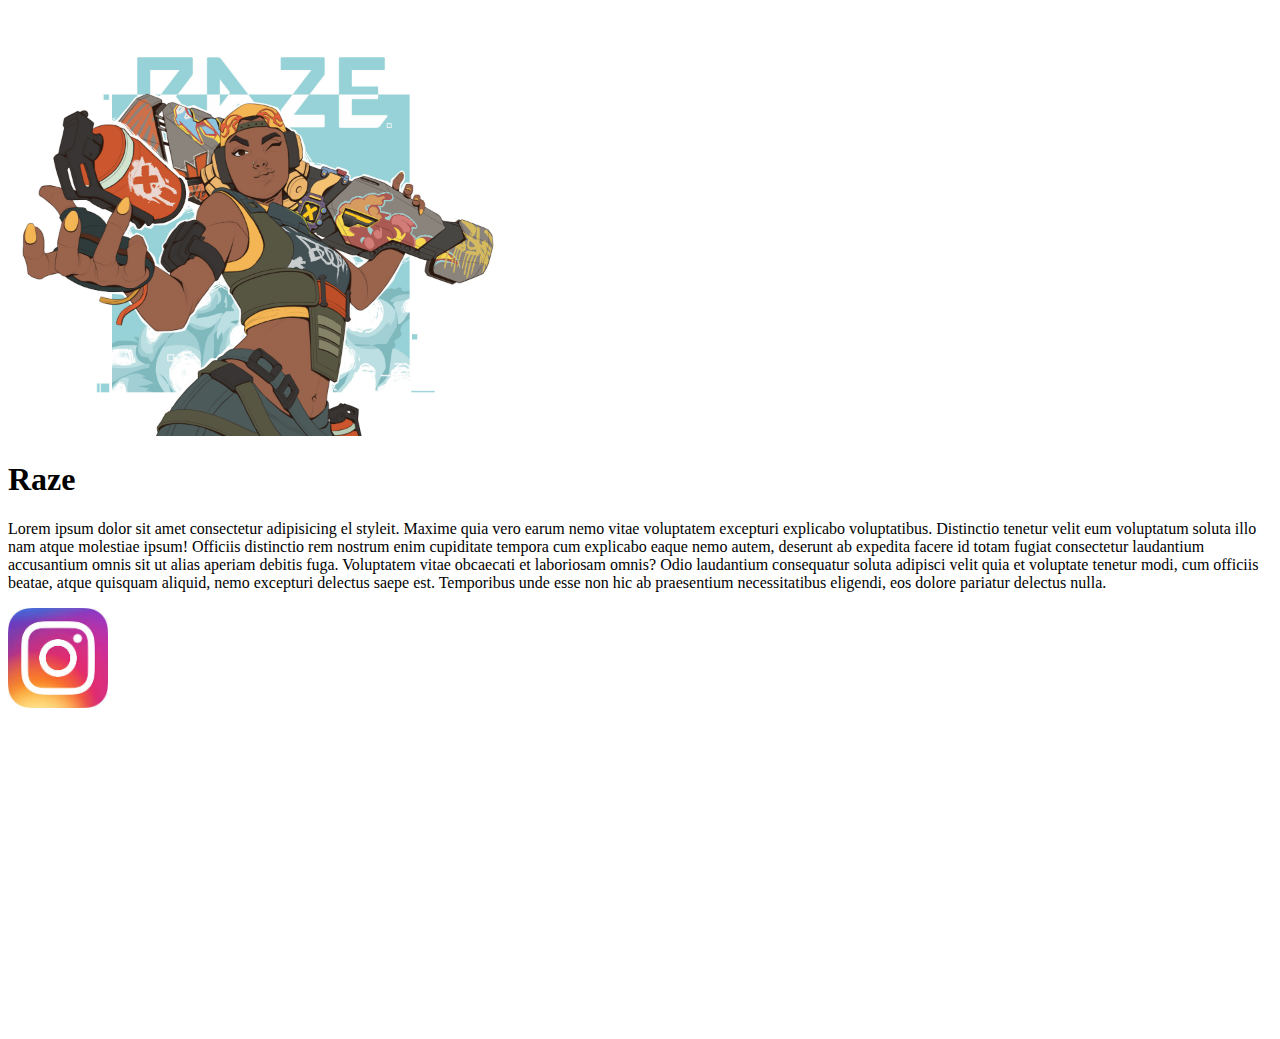
<file: index.html>
<!DOCTYPE html>
<html lang="en">
<head>
    <meta charset="UTF-8">
    <meta name="viewport" content="width=device-width, initial-scale=1.0">
    <title>My Profile</title>
</head>
<body>
    
    <img src="raze.jpg" alt="Profile Picture" style="width: 500px;">
    <h1>Raze</h1>

    <p>Lorem ipsum dolor sit amet consectetur adipisicing el styleit. Maxime quia vero earum nemo vitae voluptatem excepturi explicabo voluptatibus. Distinctio tenetur velit eum voluptatum soluta illo nam atque molestiae ipsum! Officiis distinctio rem nostrum enim cupiditate tempora cum explicabo eaque nemo autem, deserunt ab expedita facere id totam fugiat consectetur laudantium accusantium omnis sit ut alias aperiam debitis fuga. Voluptatem vitae obcaecati et laboriosam omnis? Odio laudantium consequatur soluta adipisci velit quia et voluptate tenetur modi, cum officiis beatae, atque quisquam aliquid, nemo excepturi delectus saepe est. Temporibus unde esse non hic ab praesentium necessitatibus eligendi, eos dolore pariatur delectus nulla.</p>

    
    <a href="https://www.instagram.com/_singh_dev._/"><img src="download.jpg" alt="Instagram Logo" style="width: 100px;"></a>
    <div>
    <iframe width="560" height="315" src="https://www.youtube.com/embed/OnVjZE8cdwY?si=RpiSKz3rs50EXTao" title="YouTube video player" frameborder="0" allow="accelerometer; autoplay; clipboard-write; encrypted-media; gyroscope; picture-in-picture; web-share" referrerpolicy="strict-origin-when-cross-origin" allowfullscreen></iframe>
    </div>

    
</body>
</html>
</file>
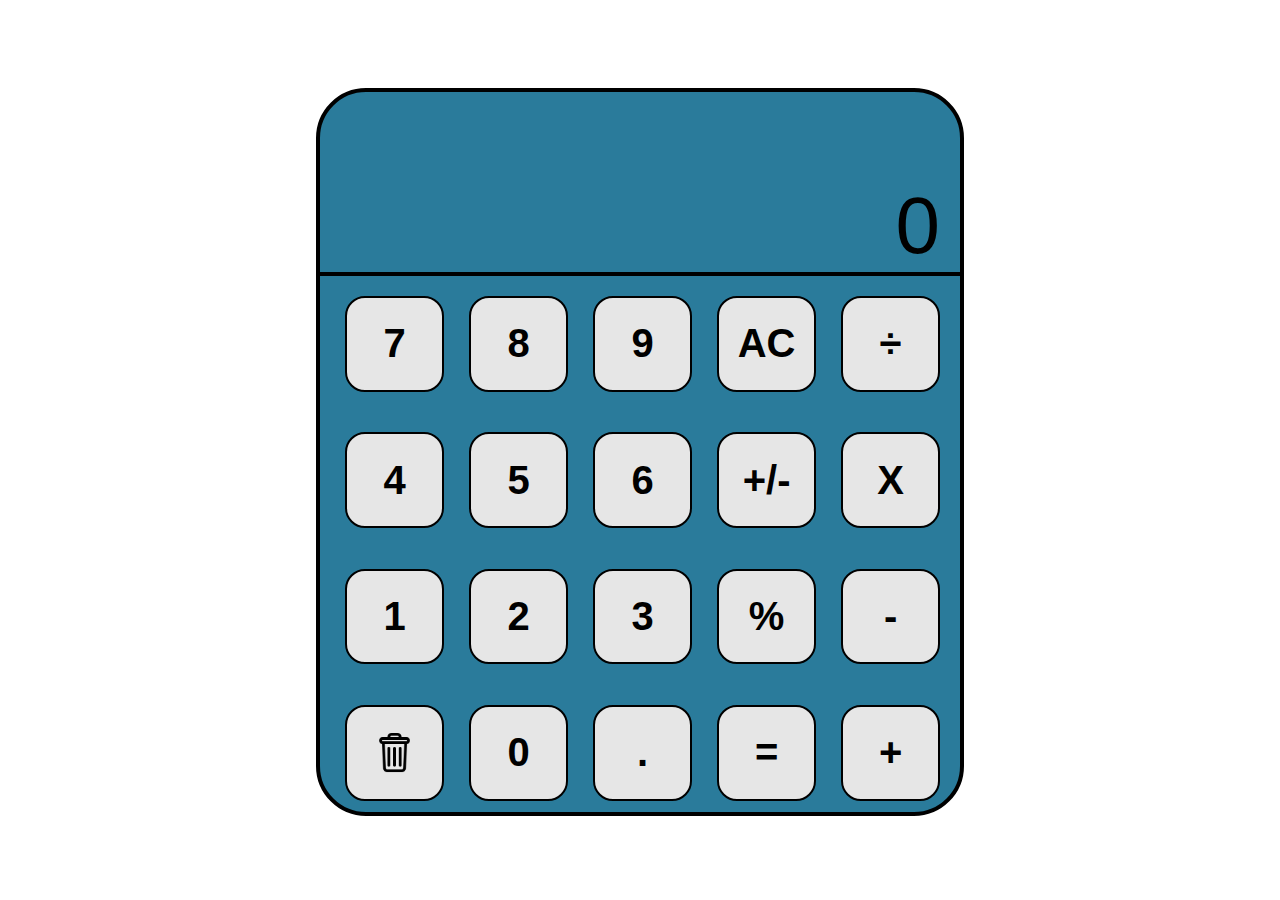
<file: Cal.html>
<!DOCTYPE html>
<html lang="en">
  <head>
    <meta charset="UTF-8" />
    <meta name="viewport" content="width=device-width, initial-scale=1.0" />
    <title>Document</title>
    <link rel="stylesheet" href="Cal.css" />
  </head>
  <body>
    <div class="parent">
      <div class="main">
        <div class="dis">0</div>
        <div class="btns">
          <div class="btn">7</div>
          <div class="btn">8</div>
          <div class="btn">9</div>
          <div class="btn">AC</div>
          <div class="btn">÷</div>

          <div class="btn">4</div>
          <div class="btn">5</div>
          <div class="btn">6</div>
          <div class="btn">+/-</div>
          <div class="btn">X</div>

          <div class="btn">1</div>
          <div class="btn">2</div>
          <div class="btn">3</div>
          <div class="btn">%</div>
          <div class="btn">-</div>

          <div class="btn"><img src="delete.png" width="45px"> </div>
          <div class="btn">0</div>
          <div class="btn">.</div>
          <div class="btn">=</div>
          <div class="btn">+</div>
        </div>
      </div>
    </div>
  </body>
</html>
</file>
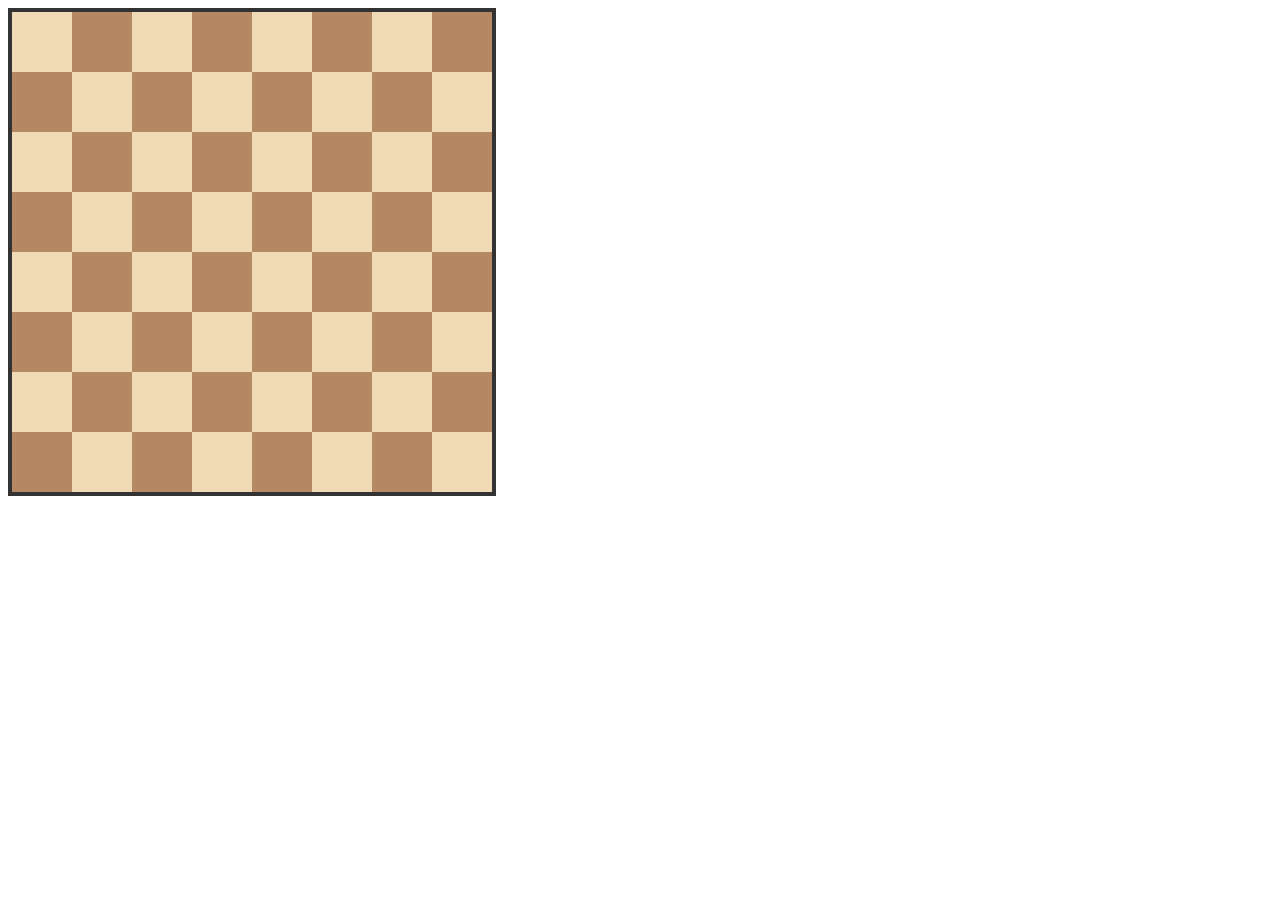
<file: Chess.html>
<!DOCTYPE html>
<html lang="en">
  <head>
    <meta charset="UTF-8" />
    <title>Chess Board</title>
    <link rel="stylesheet" href="Chess.css" />
  </head>
  <body>
    <div class="chess-board">
      <script>
        for (let row = 0; row < 8; row++) {
          for (let col = 0; col < 8; col++) {
            const div = document.createElement("div");
            div.className =
              "chess-box " + ((row + col) % 2 === 0 ? "light" : "dark");
            document.querySelector(".chess-board").appendChild(div);
          }
        }
      </script>
    </div>
  </body>
</html>
</file>
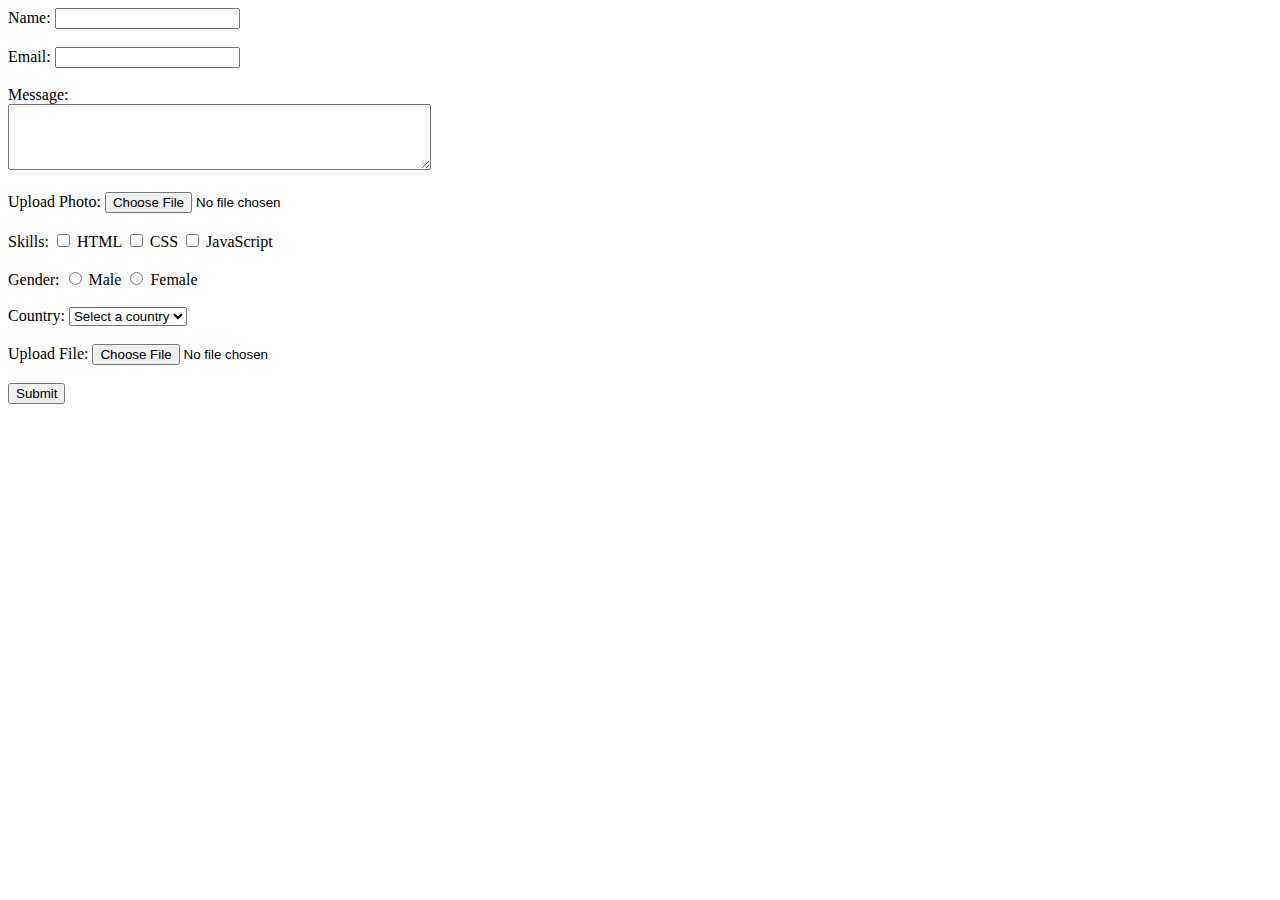
<file: form.html>
<!DOCTYPE html>
<html lang="en">
<head>
    <meta charset="UTF-8">
    <meta name="viewport" content="width=device-width, initial-scale=1.0">
    <title>Form</title>
</head>
<body>
    <form>
        <label for="name">Name:</label>
        <input type="text" id="name" name="name" required><br><br>

        <label for="email">Email:</label>
        <input type="email" id="email" name="email" required><br><br>

        <label for="message">Message:</label><br>
        <textarea id="message" name="message" rows="4" cols="50" required></textarea><br><br>

        <label for="photo">Upload Photo:</label>
        <input type="file" id="photo" name="photo" accept="image/*"><br><br>

        <label for="skills">Skills: </label>
        <input type="checkbox" id="skill1" name="skills" value="HTML">
        <label for="skill1">HTML</label>
        <input type="checkbox" id="skill2" name="skills" value="CSS">
        <label for="skill2">CSS</label>
        <input type="checkbox" id="skill3" name="skills" value="JavaScript">
        <label for="skill3">JavaScript</label><br><br>

        <label>Gender: </label>
        <input type="radio" id="male" name="gender" value="male" required>
        <label for="male">Male</label>
        <input type="radio" id="female" name="gender" value="female" required>
        <label for="female">Female</label><br><br>
        
        
        <label for="country">Country:</label>
        <select id="country" name="country" required>
            <option value="" disabled selected>Select a country</option>
            <option value="usa">India</option>
            <option value="canada">Canada</option>
            <option value="uk">UK</option>
            <option value="australia">Australia</optionx>
            <option value="other">Other</option>
        </select><br><br>
        
        <label for="file">Upload File:</label>
        <input type="file" id="file" name="file"><br><br>
        
        <button type="submit">Submit</button>



    </form>
</body>
</html>
</file>
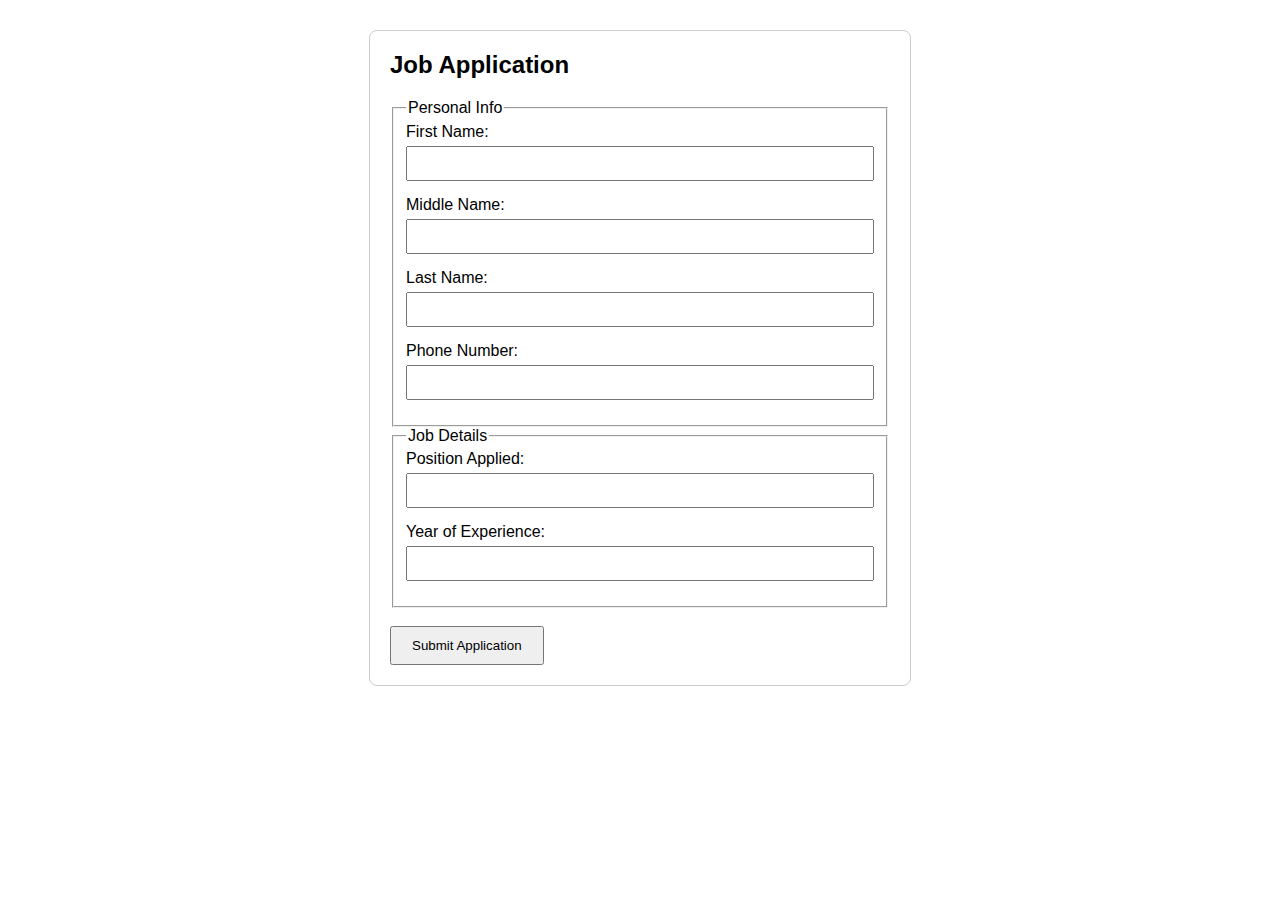
<file: JobApplication.html>
<!DOCTYPE html>
<html lang="en">
<head>
    <meta charset="UTF-8">
    <title>Job Application Form</title>
    <style>
        body { font-family: Arial, sans-serif; margin: 30px; }
        form { max-width: 500px; margin: auto; padding: 20px; border: 1px solid #ccc; border-radius: 8px; }
        h2 { margin-top: 0; }
        .form-group { margin-bottom: 15px; }
        label { display: block; margin-bottom: 5px; }
        input, select { width: 100%; padding: 8px; box-sizing: border-box; }
        button { padding: 10px 20px; }
    </style>
</head>
<body>
    <form>
        <h2>Job Application</h2>
        <fieldset>
            <legend>Personal Info</legend>
            <div class="form-group">
                <label for="firstName">First Name:</label>
                <input type="text" id="firstName" name="firstName" required>
            </div>
            <div class="form-group">
                <label for="middleName">Middle Name:</label>
                <input type="text" id="middleName" name="middleName">
            </div>
            <div class="form-group">
                <label for="lastName">Last Name:</label>
                <input type="text" id="lastName" name="lastName" required>
            </div>
            <div class="form-group">
                <label for="phoneNumber">Phone Number:</label>
                <input type="tel" id="phoneNumber" name="phoneNumber" required>
            </div>
        </fieldset>
        <fieldset>
            <legend>Job Details</legend>
            <div class="form-group">
                <label for="position">Position Applied:</label>
                <input type="text" id="position" name="position" required>
            </div>
            <div class="form-group">
                <label for="experience">Year of Experience:</label>
                <input type="number" id="experience" name="experience" min="0" required>
            </div>
        </fieldset>
    </br>
        <button type="submit">Submit Application</button>
    </form>
</body>
</html>
</file>
<file: Cal.css>
.parent{
    display: flex;
    justify-content: center;
    align-items: center;
    height: 100%;
    padding-top: 80px;
}

.main{
    border: 4px solid black;
    background-color: #2A7B9B;
    width: 50vw;
    height: 80vh;
    border-radius: 50px;
}

.dis{
    height: 25%;
    border-bottom: 4px solid black;
    display: flex;
    justify-content: right;
    align-items:flex-end;
    padding-right: 20px;
    font-family: "San Francisco", sans-serif;
    font-size: 5rem;
}

.btns{
    height: 75%;
    display :grid;
    grid-template-columns: repeat(5, 1fr);
    grid-template-rows: repeat(4, 1fr);
    gap: 5px;
    padding-top: 20px;
    padding-left: 25px;
    
    
}

.btn{
    border: 2px solid black;
    border-radius: 20px;
    display: flex;
    justify-content: center;
    align-items: center;
    height: 70%;
    width: 80%;
    font-family: "San Francisco", sans-serif;
    font-size: 2.5rem;
    background-color: #E6E6E6;
    font-weight: bold;
}
</file>
<file: Chess.css>
.chess-board {
  width: 480px;
  height: 480px;
  display: grid;
  grid-template-columns: repeat(8, 60px);
  grid-template-rows: repeat(8, 60px);
  border: 4px solid #333;
}
.chess-box {
  width: 60px;
  height: 60px;
  box-sizing: border-box;
}
.light {
  background-color: #f0d9b5;
}
.dark {
  background-color: #b58863;
}
</file>
